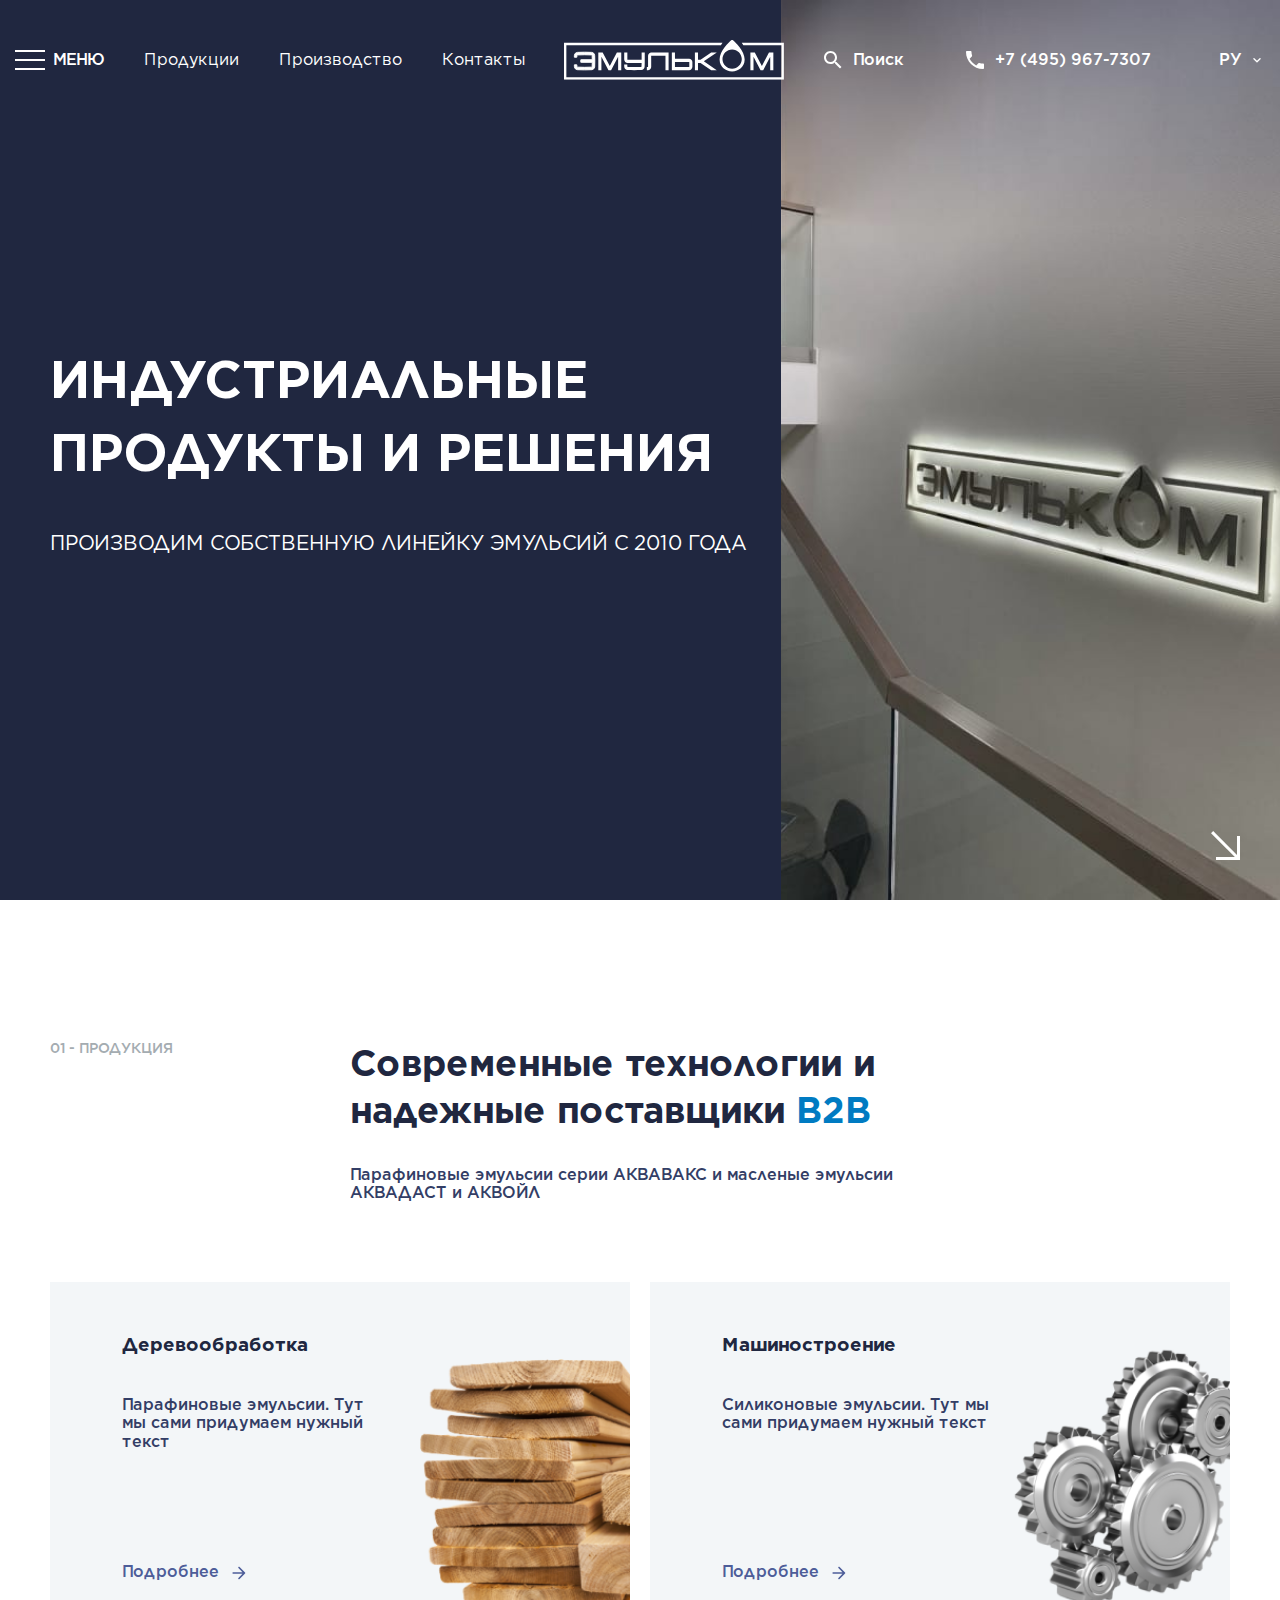
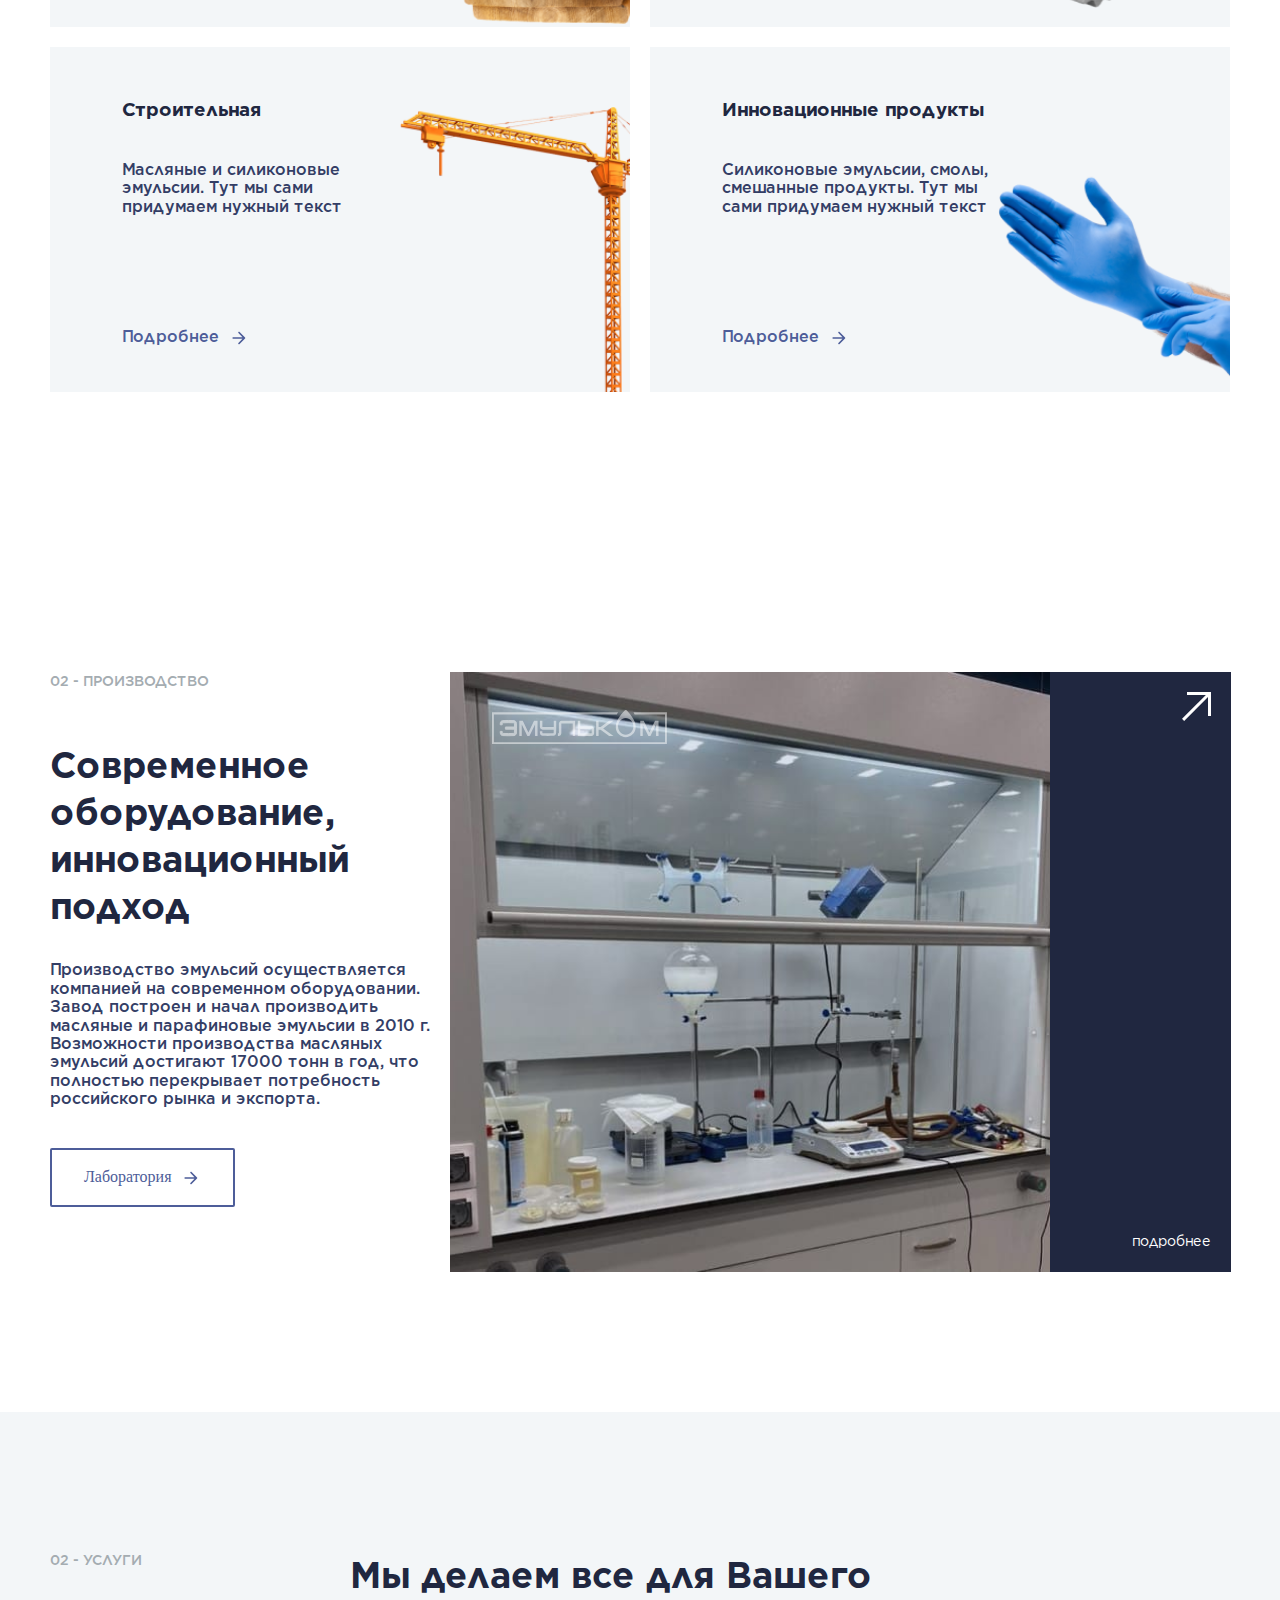
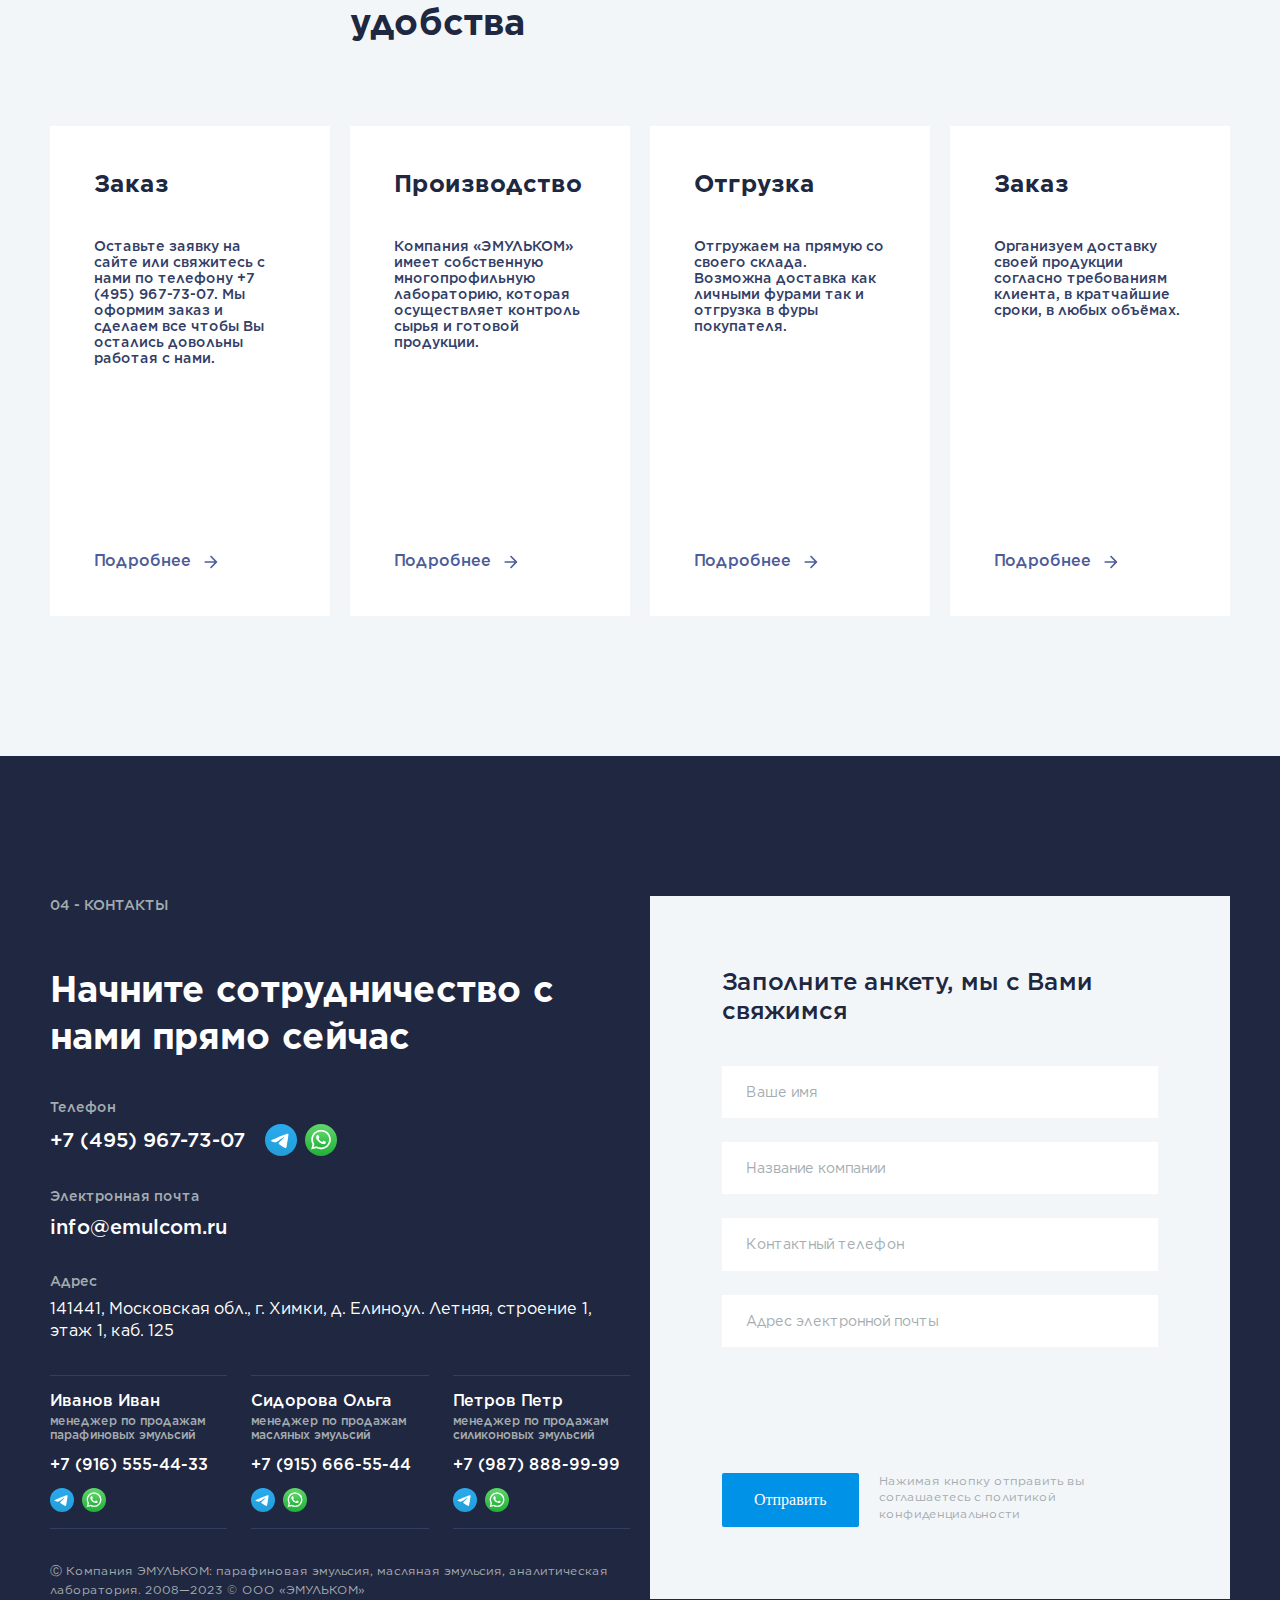
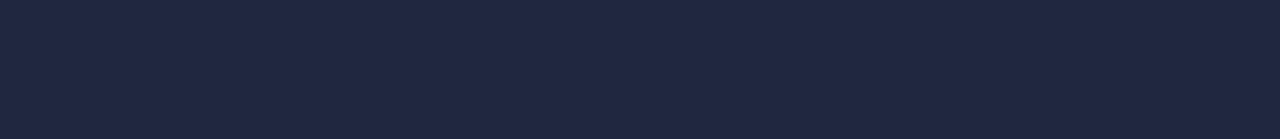
<file: app/index.html>
<!DOCTYPE html><html lang="ru" class="page"><head><meta charset="UTF-8"><meta name="viewport" content="width=device-width,initial-scale=1"><!-- <link rel="shortcut icon" href="favicon.ico" type="image/x-icon"> --><meta http-equiv="X-UA-Compatible" content="ie=edge"><meta name="theme-color" content="#111111"><title>Emulcom</title><link rel="preload" href="fonts/gotham_medium.woff2" as="font" type="font/woff2" crossorigin><link rel="stylesheet" href="css/vendor.css"><link rel="stylesheet" href="css/main.css"><script defer="defer" src="js/main.js"></script></head><body class="page__body"><div class="site-container"><header class="header"><div class="header__container"><div class="header__left"><div class="burger-box header__burger-box"><button class="btn-reset burger" aria-label="Открыть меню" aria-expanded="false" data-burger><span class="burger__line"></span></button> <span class="burger__head">МЕНЮ</span></div><nav class="nav" title="main nav"><ul class="list-reset nav__list"><li class="nav__item"><a href="#products" class="nav__link" data-scroll>Продукции</a></li><li class="nav__item"><a href="#production" class="nav__link" data-scroll>Производство</a></li><li class="nav__item"><a href="#contacts" class="nav__link" data-scroll>Контакты</a></li></ul></nav></div><a class="logo header__logo" aria-label="logo emulcom"></a><div class="user-nav"><button class="user-nav__search nav-search btn-reset"><svg xmlns="http://www.w3.org/2000/svg" width="24" height="24" viewBox="0 0 24 24" fill="none"><path d="M15.5 14H14.71L14.43 13.73C15.41 12.59 16 11.11 16 9.5C16 5.91 13.09 3 9.5 3C5.91 3 3 5.91 3 9.5C3 13.09 5.91 16 9.5 16C11.11 16 12.59 15.41 13.73 14.43L14 14.71V15.5L19 20.49L20.49 19L15.5 14ZM9.5 14C7.01 14 5 11.99 5 9.5C5 7.01 7.01 5 9.5 5C11.99 5 14 7.01 14 9.5C14 11.99 11.99 14 9.5 14Z" fill="white"/></svg> <span class="nav-search__head">Поиск</span></button><div class="user-nav__phone nav-phone"><svg xmlns="http://www.w3.org/2000/svg" width="24" height="24" viewBox="0 0 24 24" fill="none"><path d="M6.62 10.79C8.06 13.62 10.38 15.93 13.21 17.38L15.41 15.18C15.68 14.91 16.08 14.82 16.43 14.94C17.55 15.31 18.76 15.51 20 15.51C20.55 15.51 21 15.96 21 16.51V20C21 20.55 20.55 21 20 21C10.61 21 3 13.39 3 4C3 3.45 3.45 3 4 3H7.5C8.05 3 8.5 3.45 8.5 4C8.5 5.25 8.7 6.45 9.07 7.57C9.18 7.92 9.1 8.31 8.82 8.59L6.62 10.79Z" fill="white"/></svg> <a class="nav-phone__link" href="tel:74959677307">+7 (495) 967-7307</a></div><button class="user-nav__lang nav-lang btn-reset"><div class="user-nav__lang-box"><div class="lang-dropdown"><ul class="lang-dropdown__list list-reset"><li class="lang-dropdown__item">EN</li><li class="lang-dropdown__item">UA</li><li class="lang-dropdown__item">DE</li></ul></div></div><span class="nav-lang__head current-lang">РУ</span> <svg xmlns="http://www.w3.org/2000/svg" width="16" height="16" viewBox="0 0 16 16" fill="none"><path d="M5.41333 6.19329L8 8.77996L10.5867 6.19329C10.8467 5.93329 11.2667 5.93329 11.5267 6.19329C11.7867 6.45329 11.7867 6.87329 11.5267 7.13329L8.46667 10.1933C8.20667 10.4533 7.78667 10.4533 7.52667 10.1933L4.46667 7.13329C4.20667 6.87329 4.20667 6.45329 4.46667 6.19329C4.72667 5.93996 5.15333 5.93329 5.41333 6.19329Z" fill="white"/></svg></button></div><div class="menu"><button class="menu__close btn-reset">X</button><nav class="nav" title="main nav"><ul class="list-reset nav__list"><li class="nav__item"><a href="#" class="nav__link">Продукции</a></li><li class="nav__item"><a href="#" class="nav__link">Продажи</a></li><li class="nav__item"><a href="#" class="nav__link">Контакты</a></li></ul></nav><div class="user-nav"><button class="user-nav__search nav-search btn-reset"><svg xmlns="http://www.w3.org/2000/svg" width="24" height="24" viewBox="0 0 24 24" fill="none"><path d="M15.5 14H14.71L14.43 13.73C15.41 12.59 16 11.11 16 9.5C16 5.91 13.09 3 9.5 3C5.91 3 3 5.91 3 9.5C3 13.09 5.91 16 9.5 16C11.11 16 12.59 15.41 13.73 14.43L14 14.71V15.5L19 20.49L20.49 19L15.5 14ZM9.5 14C7.01 14 5 11.99 5 9.5C5 7.01 7.01 5 9.5 5C11.99 5 14 7.01 14 9.5C14 11.99 11.99 14 9.5 14Z" fill="white"/></svg> <span class="nav-search__head">Поиск</span></button><div class="user-nav__phone nav-phone"><svg xmlns="http://www.w3.org/2000/svg" width="24" height="24" viewBox="0 0 24 24" fill="none"><path d="M6.62 10.79C8.06 13.62 10.38 15.93 13.21 17.38L15.41 15.18C15.68 14.91 16.08 14.82 16.43 14.94C17.55 15.31 18.76 15.51 20 15.51C20.55 15.51 21 15.96 21 16.51V20C21 20.55 20.55 21 20 21C10.61 21 3 13.39 3 4C3 3.45 3.45 3 4 3H7.5C8.05 3 8.5 3.45 8.5 4C8.5 5.25 8.7 6.45 9.07 7.57C9.18 7.92 9.1 8.31 8.82 8.59L6.62 10.79Z" fill="white"/></svg> <a class="nav-phone__link" href="tel:74959677307">+7 (495) 967-7307</a></div><button class="user-nav__lang nav-lang btn-reset"><span class="nav-lang__head">РУ</span> <svg xmlns="http://www.w3.org/2000/svg" width="16" height="16" viewBox="0 0 16 16" fill="none"><path d="M5.41333 6.19329L8 8.77996L10.5867 6.19329C10.8467 5.93329 11.2667 5.93329 11.5267 6.19329C11.7867 6.45329 11.7867 6.87329 11.5267 7.13329L8.46667 10.1933C8.20667 10.4533 7.78667 10.4533 7.52667 10.1933L4.46667 7.13329C4.20667 6.87329 4.20667 6.45329 4.46667 6.19329C4.72667 5.93996 5.15333 5.93329 5.41333 6.19329Z" fill="white"/></svg></button></div></div></div></header><main class="main"><section class="hero"><div class="hero__wrapper"><div class="container hero__container"><div class="hero__img"></div><div class="hero__box"><h1 class="hero__title">ИНДУСТРИАЛЬНЫЕ ПРОДУКТЫ И РЕШЕНИЯ</h1><p class="hero__descr">ПРОИЗВОДИМ СОБСТВЕННУЮ ЛИНЕЙКУ ЭМУЛЬСИЙ С 2010 ГОДА</p><button class="hero__link btn-reset" aria-label="scroll to the next section"></button></div></div></div></section><section class="prod" id="products"><div class="container"><div class="prod__box grid"><span class="section-counter prod__counter">01 - продукция</span><div class="prod__box-info"><h2 class="prod__title section-title">Современные технологии и надежные поставщики <span>B2B</span></h2><p class="prod__descr">Парафиновые эмульсии серии АКВАВАКС и масленые эмульсии АКВАДАСТ и АКВОЙЛ</p></div></div><ul class="prod__list list-reset grid"><li class="prod__item prod__item--1"><div class="prod__item-box"><h3 class="prod__item-title">Деревообработка</h3><p class="prod__item-descr">Парафиновые эмульсии. Тут мы сами придумаем нужный текст</p><a class="prod__item-link" href="#">Подробнее <svg xmlns="http://www.w3.org/2000/svg" width="20" height="20" viewBox="0 0 20 20" fill="none"><path d="M4.16667 10.8333H13.475L9.40834 14.9C9.08334 15.225 9.08334 15.7583 9.40834 16.0833C9.73334 16.4083 10.2583 16.4083 10.5833 16.0833L16.075 10.5917C16.4 10.2667 16.4 9.74166 16.075 9.41666L10.5917 3.91666C10.2667 3.59166 9.74167 3.59166 9.41667 3.91666C9.09167 4.24166 9.09167 4.76666 9.41667 5.09166L13.475 9.16666H4.16667C3.70834 9.16666 3.33334 9.54166 3.33334 10C3.33334 10.4583 3.70834 10.8333 4.16667 10.8333Z" fill="#4D5D99"/></svg></a></div></li><li class="prod__item prod__item--2"><div class="prod__item-box"><h3 class="prod__item-title">Машиностроение</h3><p class="prod__item-descr">Силиконовые эмульсии. Тут мы сами придумаем нужный текст</p><a class="prod__item-link" href="#">Подробнее <svg xmlns="http://www.w3.org/2000/svg" width="20" height="20" viewBox="0 0 20 20" fill="none"><path d="M4.16667 10.8333H13.475L9.40834 14.9C9.08334 15.225 9.08334 15.7583 9.40834 16.0833C9.73334 16.4083 10.2583 16.4083 10.5833 16.0833L16.075 10.5917C16.4 10.2667 16.4 9.74166 16.075 9.41666L10.5917 3.91666C10.2667 3.59166 9.74167 3.59166 9.41667 3.91666C9.09167 4.24166 9.09167 4.76666 9.41667 5.09166L13.475 9.16666H4.16667C3.70834 9.16666 3.33334 9.54166 3.33334 10C3.33334 10.4583 3.70834 10.8333 4.16667 10.8333Z" fill="#4D5D99"/></svg></a></div></li><li class="prod__item prod__item--3"><div class="prod__item-box"><h3 class="prod__item-title">Строительная</h3><p class="prod__item-descr">Масляные и силиконовые эмульсии. Тут мы сами придумаем нужный текст</p><a class="prod__item-link" href="#">Подробнее <svg xmlns="http://www.w3.org/2000/svg" width="20" height="20" viewBox="0 0 20 20" fill="none"><path d="M4.16667 10.8333H13.475L9.40834 14.9C9.08334 15.225 9.08334 15.7583 9.40834 16.0833C9.73334 16.4083 10.2583 16.4083 10.5833 16.0833L16.075 10.5917C16.4 10.2667 16.4 9.74166 16.075 9.41666L10.5917 3.91666C10.2667 3.59166 9.74167 3.59166 9.41667 3.91666C9.09167 4.24166 9.09167 4.76666 9.41667 5.09166L13.475 9.16666H4.16667C3.70834 9.16666 3.33334 9.54166 3.33334 10C3.33334 10.4583 3.70834 10.8333 4.16667 10.8333Z" fill="#4D5D99"/></svg></a></div></li><li class="prod__item prod__item--4"><div class="prod__item-box"><h3 class="prod__item-title">Инновационные продукты</h3><p class="prod__item-descr">Силиконовые эмульсии, смолы, смешанные продукты. Тут мы сами придумаем нужный текст</p><a class="prod__item-link" href="#">Подробнее <svg xmlns="http://www.w3.org/2000/svg" width="20" height="20" viewBox="0 0 20 20" fill="none"><path d="M4.16667 10.8333H13.475L9.40834 14.9C9.08334 15.225 9.08334 15.7583 9.40834 16.0833C9.73334 16.4083 10.2583 16.4083 10.5833 16.0833L16.075 10.5917C16.4 10.2667 16.4 9.74166 16.075 9.41666L10.5917 3.91666C10.2667 3.59166 9.74167 3.59166 9.41667 3.91666C9.09167 4.24166 9.09167 4.76666 9.41667 5.09166L13.475 9.16666H4.16667C3.70834 9.16666 3.33334 9.54166 3.33334 10C3.33334 10.4583 3.70834 10.8333 4.16667 10.8333Z" fill="#4D5D99"/></svg></a></div></li></ul></div></section><section class="production" id="production"><div class="container grid"><div class="production__text"><span class="section-counter production__counter">02 - ПРОИЗВОДСТВО</span><h2 class="production__title section-title">Современное оборудование, инновационный подход</h2><p class="production__descr">Производство эмульсий осуществляется компанией на современном оборудовании. Завод построен и начал производить масляные и парафиновые эмульсии в 2010 г. Возможности производства масляных эмульсий достигают 17000 тонн в год, что полностью перекрывает потребность российского рынка и экспорта.</p><button class="production__btn btn-reset">Лаборатория <svg xmlns="http://www.w3.org/2000/svg" width="20" height="20" viewBox="0 0 20 20" fill="none"><path d="M4.16667 10.8333H13.475L9.40834 14.9C9.08334 15.225 9.08334 15.7583 9.40834 16.0833C9.73334 16.4083 10.2583 16.4083 10.5833 16.0833L16.075 10.5917C16.4 10.2667 16.4 9.74166 16.075 9.41666L10.5917 3.91666C10.2667 3.59166 9.74167 3.59166 9.41667 3.91666C9.09167 4.24166 9.09167 4.76666 9.41667 5.09166L13.475 9.16666H4.16667C3.70834 9.16666 3.33334 9.54166 3.33334 10C3.33334 10.4583 3.70834 10.8333 4.16667 10.8333Z" fill="#4D5D99"/></svg></button></div><div class="production__box"><div class="production__box-img"><img class="production__img" src="img/production-img.jpg" alt="Equipment"></div><div class="production__box-block"><div class="production__block-inner"><svg class="production__block-arrow" xmlns="http://www.w3.org/2000/svg" width="29" height="29" viewBox="0 0 29 29" fill="none"><rect x="0.0499268" y="26.8289" width="37.9417" height="3" transform="rotate(-45 0.0499268 26.8289)" fill="white"/><mask id="path-2-inside-1_210_81" fill="white"><path d="M5 0H29V23.9954H5V0Z"/></mask><path d="M29 0H32V-3H29V0ZM5 3H29V-3H5V3ZM26 0V23.9954H32V0H26Z" fill="white" mask="url(#path-2-inside-1_210_81)"/></svg> <span class="production__block-more">подробнее</span></div></div></div></div></section><section class="services"><div class="container"><div class="services__box grid"><span class="section-counter services__counter">02 - УСЛУГИ</span><h2 class="services__title section-title">Мы делаем все для Вашего удобства</h2></div><ul class="services__list list-reset grid"><li class="services__item"><h3 class="services__item-title">Заказ</h3><p class="services__item-descr">Оставьте заявку на сайте или свяжитесь с нами по телефону +7 (495) 967-73-07. Мы оформим заказ и сделаем все чтобы Вы остались довольны работая с нами.</p><a class="services__item-link" href="#">Подробнее <svg xmlns="http://www.w3.org/2000/svg" width="20" height="20" viewBox="0 0 20 20" fill="none"><path d="M4.16667 10.8334H13.475L9.40834 14.9001C9.08334 15.2251 9.08334 15.7584 9.40834 16.0834C9.73334 16.4084 10.2583 16.4084 10.5833 16.0834L16.075 10.5917C16.4 10.2667 16.4 9.74172 16.075 9.41672L10.5917 3.91672C10.2667 3.59172 9.74167 3.59172 9.41667 3.91672C9.09167 4.24172 9.09167 4.76672 9.41667 5.09172L13.475 9.16672H4.16667C3.70834 9.16672 3.33334 9.54172 3.33334 10.0001C3.33334 10.4584 3.70834 10.8334 4.16667 10.8334Z" fill="#4D5D99"/></svg></a></li><li class="services__item"><h3 class="services__item-title">Производство</h3><p class="services__item-descr">Компания «ЭМУЛЬКОМ» имеет собственную многопрофильную лабораторию, которая осуществляет контроль сырья и готовой продукции.</p><a class="services__item-link" href="#">Подробнее <svg xmlns="http://www.w3.org/2000/svg" width="20" height="20" viewBox="0 0 20 20" fill="none"><path d="M4.16667 10.8334H13.475L9.40834 14.9001C9.08334 15.2251 9.08334 15.7584 9.40834 16.0834C9.73334 16.4084 10.2583 16.4084 10.5833 16.0834L16.075 10.5917C16.4 10.2667 16.4 9.74172 16.075 9.41672L10.5917 3.91672C10.2667 3.59172 9.74167 3.59172 9.41667 3.91672C9.09167 4.24172 9.09167 4.76672 9.41667 5.09172L13.475 9.16672H4.16667C3.70834 9.16672 3.33334 9.54172 3.33334 10.0001C3.33334 10.4584 3.70834 10.8334 4.16667 10.8334Z" fill="#4D5D99"/></svg></a></li><li class="services__item"><h3 class="services__item-title">Отгрузка</h3><p class="services__item-descr">Отгружаем на прямую со своего склада. Возможна доставка как личными фурами так и отгрузка в фуры покупателя.</p><a class="services__item-link" href="#">Подробнее <svg xmlns="http://www.w3.org/2000/svg" width="20" height="20" viewBox="0 0 20 20" fill="none"><path d="M4.16667 10.8334H13.475L9.40834 14.9001C9.08334 15.2251 9.08334 15.7584 9.40834 16.0834C9.73334 16.4084 10.2583 16.4084 10.5833 16.0834L16.075 10.5917C16.4 10.2667 16.4 9.74172 16.075 9.41672L10.5917 3.91672C10.2667 3.59172 9.74167 3.59172 9.41667 3.91672C9.09167 4.24172 9.09167 4.76672 9.41667 5.09172L13.475 9.16672H4.16667C3.70834 9.16672 3.33334 9.54172 3.33334 10.0001C3.33334 10.4584 3.70834 10.8334 4.16667 10.8334Z" fill="#4D5D99"/></svg></a></li><li class="services__item"><h3 class="services__item-title">Заказ</h3><p class="services__item-descr">Организуем доставку своей продукции согласно требованиям клиента, в кратчайшие сроки, в любых объёмах.</p><a class="services__item-link" href="#">Подробнее <svg xmlns="http://www.w3.org/2000/svg" width="20" height="20" viewBox="0 0 20 20" fill="none"><path d="M4.16667 10.8334H13.475L9.40834 14.9001C9.08334 15.2251 9.08334 15.7584 9.40834 16.0834C9.73334 16.4084 10.2583 16.4084 10.5833 16.0834L16.075 10.5917C16.4 10.2667 16.4 9.74172 16.075 9.41672L10.5917 3.91672C10.2667 3.59172 9.74167 3.59172 9.41667 3.91672C9.09167 4.24172 9.09167 4.76672 9.41667 5.09172L13.475 9.16672H4.16667C3.70834 9.16672 3.33334 9.54172 3.33334 10.0001C3.33334 10.4584 3.70834 10.8334 4.16667 10.8334Z" fill="#4D5D99"/></svg></a></li></ul></div></section><section class="contacts" id="contacts"><div class="container grid"><div class="contacts__info"><span class="section-counter contacts__counter">04 - КОНТАКТЫ</span><h2 class="contacts__title section-title">Начните сотрудничество с нами прямо сейчас</h2><div class="contacts__column contacts__phone"><div class="contacts__column-item"><h3 class="contacts__column-head">Телефон</h3><div class="contacts__phone-box"><a class="contacts__column-phone" href="tel:74959677307">+7 (495) 967-73-07</a><div class="socials contacts__column-socials"><a class="socials__link contacts__column-socials-link socials__link--tg" href="#" aria-label="to telegram"></a> <a class="socials__link contacts__column-socials-link socials__link--whatsapp" href="#" aria-label="to whatsapp"></a></div></div></div><div class="contacts__column-item"><h3 class="contacts__column-head">Электронная почта</h3><a class="contacts__column-mail" href="mailto:info@emulcom.ru">info@emulcom.ru</a></div><div class="contacts__column-item"><h3 class="contacts__column-head">Адрес</h3><address class="contacts__column-address">141441, Московская обл., г. Химки, д. Елино,ул. Летняя, строение 1, этаж 1, каб. 125</address></div></div><ul class="contacts__list list-reset"><li class="contacts__item"><span class="contacts__item-name">Иванов Иван</span><p class="contacts__item-post">менеджер по продажам парафиновых эмульсий</p><a class="contacts__item-phone" href="79165554433">+7 (916) 555-44-33</a><div class="socials"><a class="socials__link socials__link--tg" href="#" aria-label="to telegram"></a> <a class="socials__link socials__link--whatsapp" href="#" aria-label="to whatsapp"></a></div></li><li class="contacts__item"><span class="contacts__item-name">Сидорова Ольга</span><p class="contacts__item-post">менеджер по продажам масляных эмульсий</p><a class="contacts__item-phone" href="79156665544">+7 (915) 666-55-44</a><div class="socials"><a class="socials__link socials__link--tg" href="#" aria-label="to telegram"></a> <a class="socials__link socials__link--whatsapp" href="#" aria-label="to whatsapp"></a></div></li><li class="contacts__item"><span class="contacts__item-name">Петров Петр</span><p class="contacts__item-post">менеджер по продажам силиконовых эмульсий</p><a class="contacts__item-phone" href="79878889999">+7 (987) 888-99-99</a><div class="socials"><a class="socials__link socials__link--tg" href="#" aria-label="to telegram"></a> <a class="socials__link socials__link--whatsapp" href="#" aria-label="to whatsapp"></a></div></li></ul><small class="contacts__info-policy">Ⓒ Компания ЭМУЛЬКОМ: парафиновая эмульсия, масляная эмульсия, аналитическая лаборатория. 2008—2023 © ООО «ЭМУЛЬКОМ»</small></div><form class="contacts__form"><h3 class="contacts__form-title">Заполните анкету, мы с Вами свяжимся</h3><input class="contacts__form-field" type="text" placeholder="Ваше имя"> <input class="contacts__form-field" type="text" placeholder="Название компании"> <input class="contacts__form-field" type="tel" placeholder="Контактный телефон"> <input class="contacts__form-field" type="email" placeholder="Адрес электронной почты"><div class="contacts__form-box"><button type="submit" class="contacts__form-btn btn-reset">Отправить</button> <small class="contacts__form-policy">Нажимая кнопку отправить вы соглашаетесь с политикой конфиденциальности</small></div></form></div></section></main><footer class="footer"><div class="container"><small class="footer__policy visually-hidden">Ⓒ Компания ЭМУЛЬКОМ: парафиновая эмульсия, масляная эмульсия, аналитическая лаборатория. 2008—2023 © ООО «ЭМУЛЬКОМ»</small><h3 class="author visually-hidden">Алексей Свистунов</h3><h3 class="author-en visually-hidden">Alex Svistunov</h3><h3 class="madeby visually-hidden">made by Alex Svistunov</h3></div></footer></div></body></html><!--
  поработать с Svg sprites
  поработать с тем, что отдавать заказчику
  поработать с focus
  проработать, почитать bem(проверить)
  проверить на валидацию

  сделать меню
  реализовать якорь на js ++(еще раз посмотреть реализацию именно maxgraph, а также написать самому)
  поменять в hero стрелочку на ссылку
  сделать выпадашки под язык ++(еще раз сделать, а еще понять почему прыгает, понять можно ли менять местами, сделать то же самое для мобилок, сделать с кастомным выпадающем списком, сделать это кнопками, а также проверку, если это кнопка(внутри что-то есть какой-то тег), крч ты понял)
  сделать с choices
  сделать язык
  сделать поиск с окном
  реализовать поиск?

  валидация формы что вы ничего не ввели
  отправка формы на email/tg

 -->
</file>
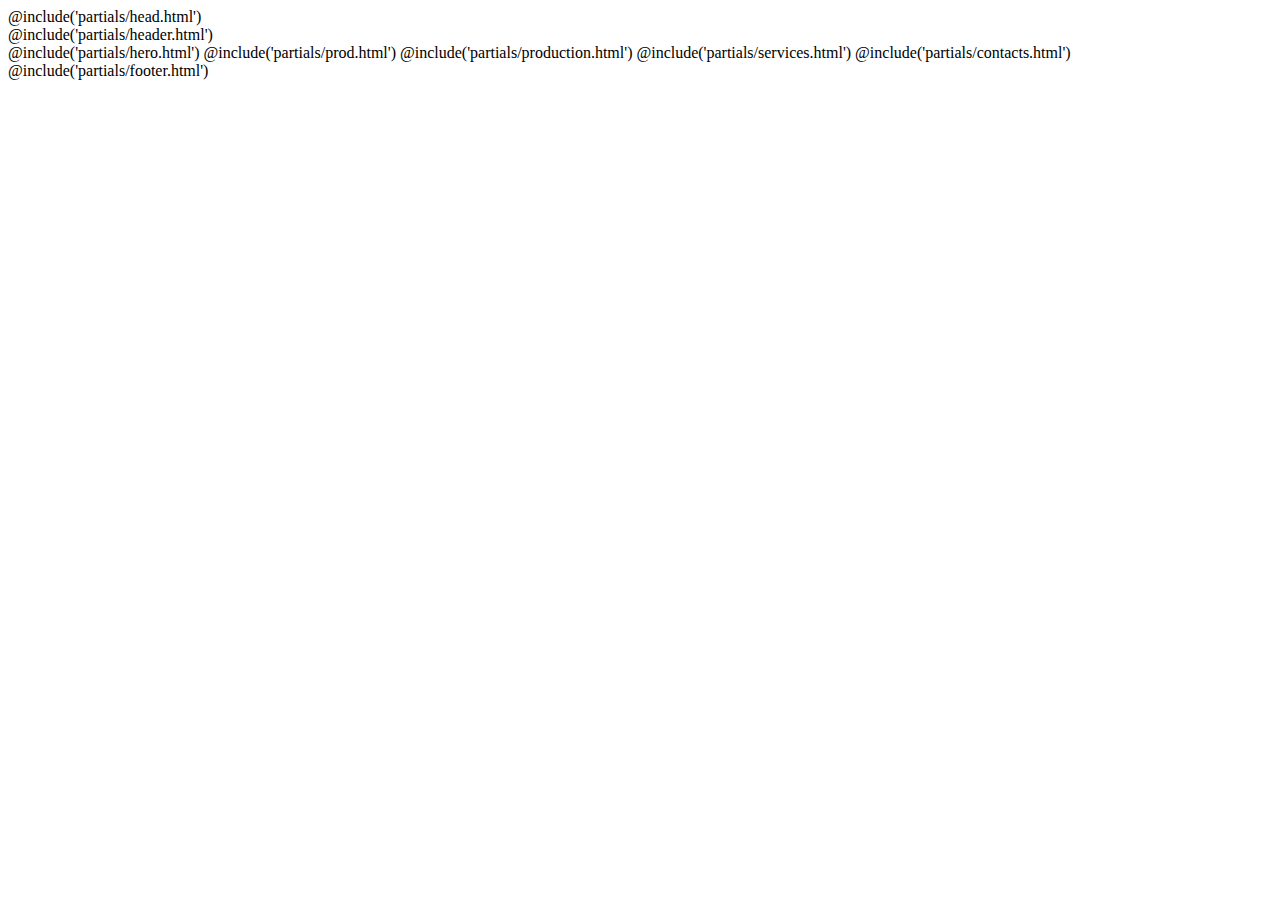
<file: src/index.html>
<!DOCTYPE html>
<html lang="ru" class="page">

@include('partials/head.html')

<body class="page__body">
  <div class="site-container">
    @include('partials/header.html')
    <main class="main">
      @include('partials/hero.html')
      @include('partials/prod.html')
      @include('partials/production.html')
      @include('partials/services.html')
      @include('partials/contacts.html')
    </main>
    @include('partials/footer.html')
  </div>
</body>

</html>

<!--
  поработать с Svg sprites
  поработать с тем, что отдавать заказчику ++
  поработать с focus
  проработать, почитать bem(проверить) !
  проверить на валидацию

  сделать меню
  реализовать якорь на js ++(еще раз посмотреть реализацию именно maxgraph, а также написать самому)
  поменять в hero стрелочку на ссылку
  сделать выпадашки под язык ++(еще раз сделать, а еще понять почему прыгает, понять можно ли менять местами, сделать то же самое для мобилок, сделать с кастомным выпадающем списком, сделать это кнопками, а также проверку, если это кнопка(внутри что-то есть какой-то тег), крч ты понял)
  сделать с choices
  сделать язык
  сделать поиск с окном
  реализовать поиск?

  валидация формы что вы ничего не ввели
  отправка формы на email/tg

 -->
</file>
<file: app/css/main.css>
:root{--font-family:"Gotham",sans-serif;--content-width:1180px;--container-offset:15px;--container-width:calc(var(--content-width) + (var(--container-offset) * 2));--offset:140px;--light-color:#fff;--text-color:#333E66;--bg-color:#202740}.custom-checkbox__field:checked+.custom-checkbox__content::after{opacity:1}.custom-checkbox__field:focus+.custom-checkbox__content::before{outline:red solid 2px;outline-offset:2px}.custom-checkbox__field:disabled+.custom-checkbox__content{opacity:.4;pointer-events:none}@font-face{font-family:Gotham;src:url(../fonts/gotham_bold.woff2) format("woff2");font-weight:700;font-display:swap;font-style:normal}@font-face{font-family:Gotham;src:url(../fonts/gotham_book.woff2) format("woff2");font-weight:400;font-display:swap;font-style:normal}@font-face{font-family:Gotham;src:url(../fonts/gotham_medium.woff2) format("woff2");font-weight:500;font-display:swap;font-style:normal}html{-webkit-box-sizing:border-box;box-sizing:border-box}*,::after,::before{-webkit-box-sizing:inherit;box-sizing:inherit}.page{height:100%;font-family:var(--font-family,sans-serif);color:var(--text-color);-webkit-text-size-adjust:100%}.page__body{margin:0;min-width:320px;min-height:100%;font-size:16px;font-weight:500}img{height:auto;max-width:100%;-o-object-fit:cover;object-fit:cover}a{text-decoration:none;color:inherit}.site-container{overflow:hidden}.is-hidden{display:none!important}.btn-reset{border:none;padding:0;background-color:transparent;cursor:pointer}.list-reset{list-style:none;margin:0;padding:0}.input-reset{-webkit-appearance:none;-moz-appearance:none;appearance:none;border:none;border-radius:0;background-color:#fff}.input-reset::-webkit-search-cancel-button,.input-reset::-webkit-search-decoration,.input-reset::-webkit-search-results-button,.input-reset::-webkit-search-results-decoration{display:none}.visually-hidden{position:absolute;overflow:hidden;margin:-1px;border:0;padding:0;width:1px;height:1px;clip:rect(0 0 0 0)}.container{margin:0 auto;padding:0 var(--container-offset);max-width:var(--container-width)}.grid{display:-ms-grid;display:grid;-ms-grid-columns:(1fr)[12];grid-template-columns:repeat(12,1fr);gap:20px}.js-focus-visible :focus:not(.focus-visible){outline:0}.centered{text-align:center}.dis-scroll{position:fixed;left:0;top:0;overflow:hidden;width:100%;height:100vh;-ms-scroll-chaining:none;overscroll-behavior:none}.page--ios .dis-scroll{position:relative}.section-title{color:var(--bg-color);font-family:Gotham;font-size:36px;font-weight:700;line-height:130%}.section-counter{color:var(--secondary-gary-500,#a4acb1);font-family:Gotham;font-size:14px;font-weight:500;line-height:120%;text-transform:uppercase}.section-title span{color:#007bc2}.section-box{display:-webkit-box;display:-ms-flexbox;display:flex}@media (max-width:1200px){.grid{-ms-grid-columns:(1fr)[8];grid-template-columns:repeat(8,1fr)}.section-title{font-size:30px}:root{--offset:100px}}@media (max-width:1024px){.section-title{font-size:28px}:root{--offset:80px}}.page__body.locked{overflow-y:hidden}.header{padding:40px 0;color:var(--light-color);position:absolute;top:0;left:0;width:100%;z-index:5}.header__container{max-width:1382px;margin:0 auto;padding:0 15px;display:-webkit-box;display:-ms-flexbox;display:flex;-webkit-box-align:center;-ms-flex-align:center;align-items:center;-webkit-box-pack:justify;-ms-flex-pack:justify;justify-content:space-between}.header__burger-box{display:-webkit-box;display:-ms-flexbox;display:flex;-webkit-box-align:center;-ms-flex-align:center;align-items:center;gap:8px}.header__left{display:-webkit-box;display:-ms-flexbox;display:flex;-webkit-box-align:center;-ms-flex-align:center;align-items:center;gap:40px}.burger{--burger-width:30px;--burger-height:30px;--burger-line-height:2px;position:relative;border:none;padding:0;width:var(--burger-width);height:var(--burger-height);color:#000;background-color:transparent;cursor:pointer;--burger-width:30px;--burger-height:20px;--burger-line-height:2px;color:var(--light-color)}.burger::after,.burger::before{content:"";position:absolute;left:0;width:100%;height:var(--burger-line-height);background-color:currentColor;-webkit-transition:top .3s ease-in-out,-webkit-transform .3s ease-in-out;transition:transform .3s ease-in-out,top .3s ease-in-out,-webkit-transform .3s ease-in-out}.burger::before{top:0}.burger::after{top:calc(100% - var(--burger-line-height))}.burger__line{position:absolute;left:0;top:50%;width:100%;height:var(--burger-line-height);background-color:currentColor;-webkit-transform:translateY(-50%);-ms-transform:translateY(-50%);transform:translateY(-50%);-webkit-transition:-webkit-transform .3s ease-in-out;transition:transform .3s ease-in-out;transition:transform .3s ease-in-out,-webkit-transform .3s ease-in-out}.burger--active::before{top:50%;-webkit-transform:rotate(45deg);-ms-transform:rotate(45deg);transform:rotate(45deg);-webkit-transition:top .3s ease-in-out,-webkit-transform .3s ease-in-out;transition:transform .3s ease-in-out,top .3s ease-in-out,-webkit-transform .3s ease-in-out}.burger--active::after{top:50%;-webkit-transform:rotate(-45deg);-ms-transform:rotate(-45deg);transform:rotate(-45deg);-webkit-transition:top .3s ease-in-out,-webkit-transform .3s ease-in-out;transition:transform .3s ease-in-out,top .3s ease-in-out,-webkit-transform .3s ease-in-out}.burger--active .burger__line{-webkit-transform:scale(0);-ms-transform:scale(0);transform:scale(0);-webkit-transition:-webkit-transform .3s ease-in-out;transition:transform .3s ease-in-out;transition:transform .3s ease-in-out,-webkit-transform .3s ease-in-out}.nav{font-weight:400}.nav__list{display:-webkit-box;display:-ms-flexbox;display:flex;gap:40px}@media (max-width:1200px){.nav{display:none}}.logo{width:220px;height:40px;background-image:url(../img/logo.svg);background-position:center;background-size:cover;background-repeat:no-repeat}@media (max-width:576px){.grid{-ms-grid-columns:(1fr)[4];grid-template-columns:repeat(4,1fr)}.section-title{font-size:24px}:root{--offset:60px}.logo{width:165px;height:31px}}.user-nav{display:-webkit-box;display:-ms-flexbox;display:flex;gap:60px}.user-nav__lang,.user-nav__phone,.user-nav__search{font-weight:500;display:-webkit-box;display:-ms-flexbox;display:flex;-webkit-box-align:center;-ms-flex-align:center;align-items:center;gap:8px}.user-nav__lang,.user-nav__search{color:var(--light-color)}@media (max-width:1200px){.user-nav{display:none}.menu.active{padding:50px}}.menu{-webkit-transform:translateX(-200%);-ms-transform:translateX(-200%);transform:translateX(-200%);opacity:0;visibility:hidden;display:-webkit-box;display:-ms-flexbox;display:flex;position:fixed;padding:100px;top:0;left:0;width:100%;height:100%;background-color:#000;-webkit-transition:visibility .5s,opacity .5s,-webkit-transform .5s;transition:transform .5s,visibility .5s,opacity .5s,-webkit-transform .5s}.menu.active{-webkit-transform:translateX(0);-ms-transform:translateX(0);transform:translateX(0);overflow-y:auto;opacity:1;visibility:visible;-webkit-box-orient:vertical;-webkit-box-direction:normal;-ms-flex-direction:column;flex-direction:column;gap:20px;-webkit-transition:visibility .5s,opacity .5s,-webkit-transform .5s;transition:transform .5s,visibility .5s,opacity .5s,-webkit-transform .5s}.menu.active .nav,.menu.active .user-nav{display:block}.menu.active .nav__list{-webkit-box-orient:vertical;-webkit-box-direction:normal;-ms-flex-direction:column;flex-direction:column;gap:10px}.menu.active .user-nav{display:-webkit-box;display:-ms-flexbox;display:flex;-webkit-box-orient:vertical;-webkit-box-direction:normal;-ms-flex-direction:column;flex-direction:column;gap:20px}.menu .nav-lang__head,.menu .nav-phone__link,.menu .nav-search__head,.menu.active .nav__link{font-size:25px}.menu.active .user-nav__lang svg{width:25px;height:25px}.menu__close{position:absolute;top:5%;right:10%;font-size:40px;color:#fff}.user-nav__lang-box{position:relative}.lang-dropdown{position:absolute;top:15px;left:10px;opacity:0;visibility:hidden;-webkit-transition:opacity .3s,visibility .3s;transition:opacity .3s,visibility .3s}.lang-dropdown.active{opacity:1;visibility:visible;-webkit-transition:opacity .3s,visibility .3s;transition:opacity .3s,visibility .3s}.lang-dropdown__list{display:-webkit-box;display:-ms-flexbox;display:flex;-webkit-box-orient:vertical;-webkit-box-direction:normal;-ms-flex-direction:column;flex-direction:column;gap:5px}.hero{background-color:var(--bg-color);color:var(--light-color)}.hero__wrapper{position:relative;display:-webkit-box;display:-ms-flexbox;display:flex;-webkit-box-align:center;-ms-flex-align:center;align-items:center;min-height:100vh}.hero__img{position:absolute;top:0;right:0;width:39vw;height:100%;background-image:url(../img/hero-img.jpg);background-size:cover;background-repeat:no-repeat;background-position:center}.hero__container{-webkit-box-flex:1;-ms-flex:1 1 auto;flex:1 1 auto}.hero__box{max-width:700px}.hero__title{margin:0 0 40px;font-size:52px;font-weight:700;line-height:140%}@media (max-width:1200px){.hero__img{display:none}.hero__title{font-size:48px}}@media (max-width:1024px){.hero__title{font-size:36px}}@media (max-width:576px){.hero__title{font-size:30px}}.hero__descr{margin:0;color:#fff;font-size:20px;font-style:normal;font-weight:400;line-height:140%}.hero__link{background-image:url(../img/hero-link.svg);width:29px;height:29px;position:absolute;bottom:40px;right:40px;background-position:center;background-size:cover;background-repeat:no-repeat}.prod{padding:var(--offset) 0}.prod__box-info{grid-column:4/6 span}@media (max-width:1200px){.prod__box-info{-ms-grid-column:1;-ms-grid-column-span:7;grid-column:1/8}}@media (max-width:576px){.hero__descr{font-size:18px}.prod__box-info{-ms-grid-column-span:4;grid-column:4 span}}.prod__counter{-ms-grid-row-align:start;align-self:start;-ms-grid-column-span:2;grid-column:2 span}.prod__box{margin-bottom:80px}.prod__title{margin:0 0 32px}.prod__descr{margin:0}.prod__item{-ms-grid-column-span:6;grid-column:6 span;min-height:345px;background-color:#f3f6f8;background-image:url(../img/prod-1.png);background-position:right;background-repeat:no-repeat;background-size:40%}@media (max-width:1024px){.prod__item{min-height:250px}}.prod__item-box{padding:52px 10px 44px 72px;max-width:350px;height:100%;display:-webkit-box;display:-ms-flexbox;display:flex;-webkit-box-orient:vertical;-webkit-box-direction:normal;-ms-flex-direction:column;flex-direction:column}@media (max-width:1200px){.prod__item{-ms-grid-column-span:4;grid-column:4 span;background-size:27%;background-position:bottom right}.prod__item-box{padding:30px 20px 40px 25px}}@media (max-width:576px){.prod__item{min-height:200px}.prod__item-box{padding:20px 10px 30px 25px}}.prod__item--2{background-image:url(../img/prod-2.png)}.prod__item--3{background-image:url(../img/prod-3.png)}.prod__item--4{background-image:url(../img/prod-4.png)}.prod__item-title{margin:0 0 40px;color:var(--bg-color)}.prod__item-descr{margin:0 0 40px}.prod__item-link{display:-webkit-box;display:-ms-flexbox;display:flex;gap:10px;color:#4d5d99;margin-top:auto}.production{padding:var(--offset) 0}.production__text{-ms-grid-column-span:4;grid-column:4 span}.production__counter{display:inline-block;margin-bottom:52px}.production__title{margin:0 0 32px}.production__descr{margin:0 0 40px}.production__btn{display:-webkit-box;display:-ms-flexbox;display:flex;-webkit-box-align:center;-ms-flex-align:center;align-items:center;gap:10px;padding:16px 32px;border-radius:2px;border:2px solid var(--primary-primary-700,#4d5d99);color:var(--primary-primary-700,#4d5d99);text-align:center;font-family:Golos;font-size:16px;font-style:normal;font-weight:500;line-height:140%}.production__box{-ms-grid-column-span:8;grid-column:8 span;position:relative}.production__img{height:100%}.production__box-img{position:relative;max-width:600px;height:600px}.production__box-img::before{content:"";position:absolute;width:175px;height:34px;top:38px;left:42px;background-image:url(../img/logo-white.svg);background-position:center;background-size:cover;background-repeat:no-repeat}.production__box-block{top:0;right:-1px;background-color:#202740;position:absolute;width:181px;height:100%}@media (max-width:1024px){.production__box-block{display:none}}.production__block-inner{position:relative;height:100%}.production__block-arrow{position:absolute;top:20px;right:20px}.production__block-more{position:absolute;bottom:20px;right:20px;color:var(--secondary-white,#fff);font-family:Gotham;font-size:14px;font-style:normal;font-weight:400;line-height:160%}.services{padding:var(--offset) 0;background-color:#f3f6f8}@media (max-width:1200px){.production__box,.services__box{-ms-grid-column-span:4;grid-column:4 span}}.services__title{grid-column:4/6 span;margin:0 0 80px}@media (max-width:768px){.services__title{-ms-grid-column-span:4;grid-column:4 span}}.services__counter{-ms-grid-row-align:start;align-self:start;-ms-grid-column-span:2;grid-column:2 span}.services__item{-ms-grid-column-span:3;grid-column:3 span;padding:44px;min-height:490px;display:-webkit-box;display:-ms-flexbox;display:flex;-webkit-box-orient:vertical;-webkit-box-direction:normal;-ms-flex-direction:column;flex-direction:column;background-color:var(--light-color)}@media (max-width:1200px){.services__item{-ms-grid-column-span:4;grid-column:4 span;min-height:300px;padding:30px}}.services__item-title{color:var(--bg-color);margin:0 0 40px;font-size:24px}.services__item-descr{margin:0;font-size:14px}.services__item-link{display:-webkit-box;display:-ms-flexbox;display:flex;gap:10px;color:#4d5d99;margin-top:auto}.contacts{padding:var(--offset) 0;color:var(--light-color);background-color:var(--bg-color)}.contacts__info{-ms-grid-column-span:6;grid-column:6 span}@media (max-width:1200px){.contacts__info{-ms-grid-column-span:4;grid-column:4 span}}@media (max-width:1024px){.contacts__info{-ms-grid-column-span:8;grid-column:8 span}}@media (max-width:576px){.contacts__info{-ms-grid-column-span:4;grid-column:4 span}}.contacts__counter{display:inline-block;margin-bottom:52px}.contacts__title{color:var(--light-color);margin:0 0 40px}.contacts__column{display:-webkit-box;display:-ms-flexbox;display:flex;-webkit-box-orient:vertical;-webkit-box-direction:normal;-ms-flex-direction:column;flex-direction:column;margin-bottom:32px;gap:32px}.contacts__phone-box{display:-webkit-box;display:-ms-flexbox;display:flex;-webkit-box-align:center;-ms-flex-align:center;align-items:center;gap:20px}.contacts__column-head{margin:0 0 8px;color:#a4acb1;font-size:14px;font-weight:500;line-height:120%}.contacts__column-mail,.contacts__column-phone{font-size:20px;font-weight:500;line-height:140%}.contacts__column-address{font-size:16px;font-style:normal;font-weight:400;line-height:140%}.contacts__list{display:-ms-grid;display:grid;gap:24px;-ms-grid-columns:(1fr)[6];grid-template-columns:repeat(6,1fr);margin-bottom:32px}.contacts__item{padding:16px 0;-ms-grid-column-span:2;grid-column:2 span;border-top:1px solid #333e66;border-bottom:1px solid #333e66}@media (max-width:576px){.contacts__item{display:-webkit-box;display:-ms-flexbox;display:flex;-webkit-box-orient:vertical;-webkit-box-direction:normal;-ms-flex-direction:column;flex-direction:column}.contacts__item-name{font-size:12px}}.contacts__item-name{display:inline-block;margin-bottom:4px;font-weight:500}.contacts__item-phone{font-size:16px;font-weight:500;line-height:140%;display:inline-block;margin-bottom:12px}.contacts__item-post{color:#a4acb1;margin:0 0 12px;font-size:12px;font-weight:500}.contacts__form{min-height:703px;-ms-grid-column-span:6;grid-column:6 span;display:-webkit-box;display:-ms-flexbox;display:flex;-webkit-box-orient:vertical;-webkit-box-direction:normal;-ms-flex-direction:column;flex-direction:column;padding:72px;background-color:#f3f6f8}@media (max-width:1200px){.contacts__form{-ms-grid-column-span:4;grid-column:4 span;padding:40px}}@media (max-width:1024px){.contacts__form{-ms-grid-column-span:8;grid-column:8 span}}@media (max-width:576px){.contacts__item-phone{font-size:12px}.contacts__item-post{font-size:10px}.contacts__form{-ms-grid-column-span:4;grid-column:4 span;min-height:400px}}.contacts__form-title{margin:0 0 40px;color:var(--primary-primary-900,#202740);font-family:Gotham;font-size:24px;font-style:normal;font-weight:500;line-height:120%}@media (max-width:576px){.contacts__form-title{margin-bottom:20px;font-size:18px}}.contacts__form-field{border:none;padding:17px 24px;background-color:var(--light-color);display:block;width:100%;margin-bottom:24px}.contacts__form-field::-webkit-input-placeholder{color:#a4acb1;font-size:14px;font-style:normal;font-weight:400;line-height:160%}.contacts__form-field::-moz-placeholder{color:#a4acb1;font-size:14px;font-style:normal;font-weight:400;line-height:160%}.contacts__form-field:-ms-input-placeholder{color:#a4acb1;font-size:14px;font-style:normal;font-weight:400;line-height:160%}.contacts__form-field::-ms-input-placeholder{color:#a4acb1;font-size:14px;font-style:normal;font-weight:400;line-height:160%}.contacts__form-field::placeholder{color:#a4acb1;font-size:14px;font-style:normal;font-weight:400;line-height:160%}.contacts__form-field:last-child{margin-bottom:0}.contacts__form-box{margin-top:auto;display:-webkit-box;display:-ms-flexbox;display:flex;gap:20px}.contacts__form-btn{padding:16px 32px;color:var(--secondary-white,#fff);border-radius:2px;background:var(--primary-accent-800,#0092e7);text-align:center;font-family:Golos;font-size:16px;font-style:normal;font-weight:500;line-height:140%}.contacts__form-policy,.contacts__info-policy{color:var(--secondary-gary-500,#a4acb1);font-family:Gotham;font-size:12px;font-style:normal;font-weight:400;line-height:140%}.socials{display:-webkit-box;display:-ms-flexbox;display:flex;gap:8px}@media (max-width:576px){.contacts__form-field{margin-bottom:12px}.contacts__form-box{margin-top:0;-webkit-box-orient:vertical;-webkit-box-direction:normal;-ms-flex-direction:column;flex-direction:column}.socials{margin-top:auto}}.socials__link{width:24px;height:24px;background-image:url(../img/tg.svg);background-position:center;background-size:cover;background-repeat:no-repeat}.contacts__column-socials-link{width:32px;height:32px}.socials__link--whatsapp{background-image:url(../img/whatsapp.svg)}
</file>
